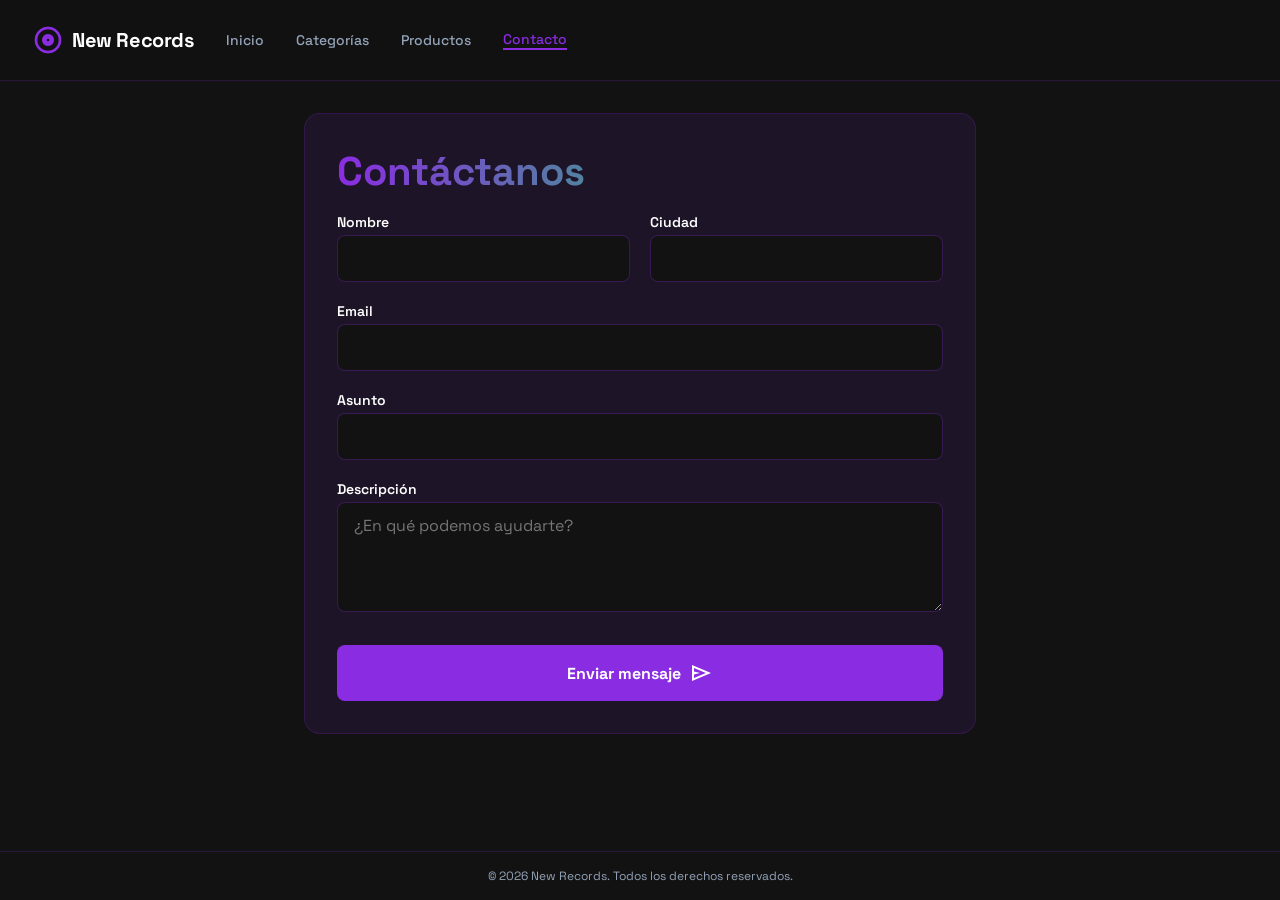
<file: contacto.html>
<!DOCTYPE html>
<html class="dark" lang="es">
<head>
  <meta charset="utf-8"/>
  <meta name="viewport" content="width=device-width, initial-scale=1.0"/>
  <title>Contacto - New Records</title>
  <link href="https://fonts.googleapis.com/css2?family=Space+Grotesk:wght@300;400;500;600;700&display=swap" rel="stylesheet"/>
  <link href="https://fonts.googleapis.com/css2?family=Material+Symbols+Outlined:wght,FILL@100..700,0..1&display=swap" rel="stylesheet"/>
  <link href="assets/css/styles.css" rel="stylesheet"/>
  <style>
    .caja-formulario { max-width: 42rem; margin: 0 auto; }
  </style>
</head>
<body>
  <header class="cabecera-sitio">
    <div class="contenedor cabecera-interior">
      <div class="cabecera-izquierda">
        <a class="enlace-logo" href="index.html">
          <span class="material-symbols-outlined icono-logo">album</span>
          <span class="texto-logo">New Records</span>
        </a>
        <nav class="nav-principal">
          <a class="enlace-nav" href="index.html">Inicio</a>
          <a class="enlace-nav" href="categorias.html">Categorías</a>
          <a class="enlace-nav" href="productos.html">Productos</a>
          <a class="enlace-nav activo" href="contacto.html">Contacto</a>
        </nav>
      </div>
      <button class="alternar-nav" type="button" aria-label="Abrir menú">
        <span class="material-symbols-outlined">menu</span>
      </button>
      <nav class="nav-movil" id="navMovil">
        <a class="enlace-nav" href="index.html">Inicio</a>
        <a class="enlace-nav" href="categorias.html">Categorías</a>
        <a class="enlace-nav" href="productos.html">Productos</a>
        <a class="enlace-nav activo" href="contacto.html">Contacto</a>
      </nav>
    </div>
  </header>

  <main class="contacto-principal">
    <div class="contenedor">
      <div class="caja-formulario">
        <section class="contenedor-formulario-contacto" aria-labelledby="titulo-formulario">
          <h2 id="titulo-formulario" class="titulo-formulario-contacto">Contáctanos</h2>
          <form id="contactForm" class="formulario-contacto" novalidate action="#" method="post">
            <div class="fila-formulario">
              <div class="grupo-formulario">
                <label class="etiqueta-formulario" for="name">Nombre</label>
                <input class="entrada-formulario" id="name" name="name" type="text" required aria-describedby="nameError"/>
                <span class="mensaje-error" id="nameError" role="alert"></span>
              </div>
              <div class="grupo-formulario">
                <label class="etiqueta-formulario" for="city">Ciudad</label>
                <input class="entrada-formulario" id="city" name="city" type="text" required aria-describedby="cityError"/>
                <span class="mensaje-error" id="cityError" role="alert"></span>
              </div>
            </div>
            <div class="grupo-formulario">
              <label class="etiqueta-formulario" for="email">Email</label>
              <input class="entrada-formulario" id="email" name="email" type="email" required aria-describedby="emailError"/>
              <span class="mensaje-error" id="emailError" role="alert"></span>
            </div>
            <div class="grupo-formulario">
              <label class="etiqueta-formulario" for="subject">Asunto</label>
              <input class="entrada-formulario" id="subject" name="subject" type="text" required aria-describedby="subjectError"/>
              <span class="mensaje-error" id="subjectError" role="alert"></span>
            </div>
            <div class="grupo-formulario">
              <label class="etiqueta-formulario" for="description">Descripción</label>
              <textarea class="area-formulario" id="description" name="description" rows="4" placeholder="¿En qué podemos ayudarte?" required aria-describedby="descriptionError"></textarea>
              <span class="mensaje-error" id="descriptionError" role="alert"></span>
            </div>
            <button class="boton boton-principal boton-enviar" type="submit">
              Enviar mensaje
              <span class="material-symbols-outlined">send</span>
            </button>
            <div class="mensaje-exito" id="successMessage">
              <span class="material-symbols-outlined">check_circle</span>
              Mensaje recibido. Te responderemos pronto.
            </div>
          </form>
        </section>
      </div>
    </div>
  </main>

  <footer class="pie-sitio">
    <div class="contenedor">
      <p class="pie-texto">© 2026 New Records. Todos los derechos reservados.</p>
    </div>
  </footer>

  <script src="assets/js/script.js"></script>
</body>
</html>
</file>
<file: assets/css/styles.css>
/* ===== Variables ===== */
:root {
  --primary: #8a2ce2;
  --accent: #00FF41;
  --bg-light: #f7f6f8;
  --bg-dark: #121212;
  --text-dark: #0f172a;
  --text-light: #f8fafc;
  --text-muted: #64748b;
  --text-muted-dark: #94a3b8;
  --border-light: rgba(138, 44, 226, 0.2);
  --error: #ef4444;
  --font-display: 'Space Grotesk', sans-serif;
}

.dark {
  --bg-page: var(--bg-dark);
  --text-page: var(--text-light);
  --text-heading: #fff;
  --text-muted-page: var(--text-muted-dark);
  --header-bg: rgba(18, 18, 18, 0.9);
  --footer-bg: rgba(18, 18, 18, 0.5);
  --input-bg: rgba(138, 44, 226, 0.1);
  --input-border: var(--border-light);
}

:root:not(.dark) {
  --bg-page: var(--bg-light);
  --text-page: var(--text-dark);
  --text-heading: var(--text-dark);
  --text-muted-page: var(--text-muted);
  --header-bg: rgba(247, 246, 248, 0.9);
  --footer-bg: #f8fafc;
  --input-bg: #f1f5f9;
  --input-border: #e2e8f0;
}

/* ===== Base ===== */
* { box-sizing: border-box; }

html { scroll-behavior: smooth; }

body {
  font-family: var(--font-display);
  background-color: var(--bg-page);
  color: var(--text-page);
  margin: 0;
  min-height: 100vh;
  display: flex;
  flex-direction: column;
  transition: background-color 0.3s, color 0.3s;
}

main { flex: 1; }

a { color: inherit; text-decoration: none; }

img { max-width: 100%; height: auto; display: block; }

.oculto-visual {
  position: absolute;
  width: 1px;
  height: 1px;
  padding: 0;
  margin: -1px;
  overflow: hidden;
  clip: rect(0, 0, 0, 0);
  white-space: nowrap;
  border: 0;
}

/* ===== Utilidades ===== */
.contenedor {
  max-width: 80rem;
  margin-left: auto;
  margin-right: auto;
  padding-left: 1rem;
  padding-right: 1rem;
}

@media (min-width: 640px) {
  .contenedor { padding-left: 1.5rem; padding-right: 1.5rem; }
}

@media (min-width: 1024px) {
  .contenedor { padding-left: 2rem; padding-right: 2rem; }
}

.boton {
  display: inline-flex;
  align-items: center;
  justify-content: center;
  gap: 0.5rem;
  padding: 0.75rem 1.5rem;
  font-family: var(--font-display);
  font-size: 0.875rem;
  font-weight: 700;
  border: none;
  border-radius: 0.5rem;
  cursor: pointer;
  transition: background 0.2s, transform 0.2s;
}

.boton-principal {
  background: var(--primary);
  color: white;
}

.boton-principal:hover { background: rgba(138, 44, 226, 0.9); }

.boton-destacado {
  background: var(--accent);
  color: var(--bg-dark);
}

.boton-destacado:hover { transform: scale(1.02); }

.boton-secundario {
  background: rgba(138, 44, 226, 0.1);
  color: var(--text-page);
}

.boton-secundario:hover { background: rgba(138, 44, 226, 0.2); }

.resplandor-neon:hover {
  box-shadow: 0 0 15px rgba(0, 255, 65, 0.4);
}

/* ===== Cabecera y navegación ===== */
.cabecera-sitio {
  position: sticky;
  top: 0;
  z-index: 50;
  width: 100%;
  border-bottom: 1px solid var(--border-light);
  background: var(--header-bg);
  backdrop-filter: blur(12px);
}

.cabecera-interior {
  display: flex;
  align-items: center;
  justify-content: space-between;
  height: 4rem;
}

@media (min-width: 768px) {
  .cabecera-interior { height: 5rem; }
}

.cabecera-izquierda {
  display: flex;
  align-items: center;
  gap: 1.5rem;
}

@media (min-width: 768px) {
  .cabecera-izquierda { gap: 2rem; }
}

.enlace-logo {
  display: flex;
  align-items: center;
  gap: 0.5rem;
  color: var(--primary);
}

.icono-logo {
  font-size: 1.75rem;
}

@media (min-width: 768px) {
  .icono-logo { font-size: 2rem; }
}

.texto-logo {
  font-size: 1.125rem;
  font-weight: 700;
  letter-spacing: -0.02em;
  color: var(--text-heading);
}

@media (min-width: 768px) {
  .texto-logo { font-size: 1.25rem; }
}

.nav-principal {
  display: none;
  align-items: center;
  gap: 1.5rem;
}

@media (min-width: 768px) {
  .nav-principal { display: flex; gap: 2rem; }
}

.enlace-nav {
  font-size: 0.875rem;
  font-weight: 500;
  color: var(--text-muted-page);
  transition: color 0.2s;
}

.enlace-nav:hover,
.enlace-nav.activo { color: var(--primary); }

.enlace-nav.activo { border-bottom: 2px solid var(--primary); }

.cabecera-acciones {
  display: flex;
  align-items: center;
  gap: 0.75rem;
}

.contenedor-busqueda {
  display: none;
  position: relative;
}

@media (min-width: 640px) {
  .contenedor-busqueda { display: block; }
}

.icono-busqueda {
  position: absolute;
  left: 0.75rem;
  top: 50%;
  transform: translateY(-50%);
  color: var(--text-muted-page);
  font-size: 1.125rem;
}

.entrada-busqueda {
  padding: 0.375rem 1rem 0.375rem 2.25rem;
  background: var(--input-bg);
  border: none;
  border-radius: 9999px;
  font-size: 0.875rem;
  width: 12rem;
  color: var(--text-page);
}

@media (min-width: 1024px) {
  .entrada-busqueda { width: 16rem; }
}

.entrada-busqueda:focus {
  outline: none;
  box-shadow: 0 0 0 2px var(--primary);
}

.boton-cabecera {
  padding: 0.5rem;
  border-radius: 9999px;
  color: var(--text-muted-page);
  background: transparent;
  border: none;
  cursor: pointer;
  transition: color 0.2s, background 0.2s;
}

.boton-cabecera:hover {
  color: var(--primary);
  background: rgba(138, 44, 226, 0.1);
}

/* ===== Sección inicio ===== */
.inicio {
  position: relative;
  width: 100%;
  min-height: 85vh;
  display: flex;
  align-items: center;
  justify-content: center;
  overflow: hidden;
}

.inicio-fondo {
  position: absolute;
  inset: 0;
  z-index: 0;
  background: url('../img/banners/bg-imagen.png') center/cover no-repeat;
}

.inicio-superposicion {
  position: absolute;
  inset: 0;
  background: linear-gradient(to bottom, rgba(18, 18, 18, 0.6), rgba(18, 18, 18, 0.8), var(--bg-dark));
  z-index: 1;
}

.inicio-contenido {
  position: relative;
  z-index: 2;
  max-width: 56rem;
  margin: 0 auto;
  padding: 1rem;
  text-align: center;
}

.inicio-titulo {
  font-size: 2.5rem;
  font-weight: 900;
  color: white;
  line-height: 1.1;
  letter-spacing: -0.03em;
  margin-bottom: 1rem;
}

@media (min-width: 768px) {
  .inicio-titulo { font-size: 4rem; }
}

.inicio-titulo .degradado {
  color: transparent;
  background: linear-gradient(to right, var(--primary), var(--accent));
  -webkit-background-clip: text;
  background-clip: text;
}

.inicio-descripcion {
  font-size: 1rem;
  color: #cbd5e1;
  max-width: 36rem;
  margin: 0 auto 2rem;
  line-height: 1.6;
  font-weight: 300;
}

@media (min-width: 768px) {
  .inicio-descripcion { font-size: 1.25rem; }
}

.inicio-botones {
  display: flex;
  flex-direction: column;
  align-items: center;
  gap: 1rem;
}

@media (min-width: 640px) {
  .inicio-botones { flex-direction: row; justify-content: center; }
}

.inicio-botones .boton {
  min-width: 12rem;
  padding: 1rem 2rem;
  font-size: 1rem;
}

/* ===== Pie de página ===== */
.pie-sitio {
  background: var(--footer-bg);
  border-top: 1px solid var(--border-light);
  padding: 1rem 0;
  margin-top: auto;
}

.pie-sitio .contenedor {
  text-align: center;
}

.pie-texto {
  font-size: 0.75rem;
  color: var(--text-muted-page);
  margin: 0;
}

/* ===== Página categorías ===== */
.encabezado-pagina {
  padding: 2rem 0;
  text-align: center;
}

@media (min-width: 1024px) {
  .encabezado-pagina { padding: 4rem 0; }
}

.encabezado-pagina-titulo {
  font-size: 2rem;
  font-weight: 900;
  margin: 0 0 1rem 0;
  background: linear-gradient(to right, var(--primary), var(--accent));
  -webkit-background-clip: text;
  background-clip: text;
  color: transparent;
}

@media (min-width: 768px) {
  .encabezado-pagina-titulo { font-size: 3rem; }
}

.encabezado-pagina-descripcion {
  font-size: 1rem;
  color: var(--text-muted-page);
  max-width: 36rem;
  margin: 0 auto;
  line-height: 1.6;
}

.seccion-categorias {
  padding-bottom: 4rem;
}

.grid-categorias {
  display: grid;
  grid-template-columns: 1fr;
  gap: 2rem;
}

@media (min-width: 768px) {
  .grid-categorias { grid-template-columns: repeat(3, 1fr); }
}

.tarjeta-categoria {
  position: relative;
  overflow: hidden;
  border-radius: 0.75rem;
  aspect-ratio: 3 / 4;
  background: #334155;
  border: 1px solid var(--border-light);
  transition: border-color 0.3s;
}

.tarjeta-categoria:hover {
  border-color: rgba(138, 44, 226, 0.5);
}

.tarjeta-categoria-fondo {
  position: absolute;
  inset: 0;
  background-size: cover;
  background-position: center;
  transition: transform 0.7s;
}

.tarjeta-categoria:hover .tarjeta-categoria-fondo {
  transform: scale(1.1);
}

.tarjeta-categoria-superposicion {
  position: absolute;
  inset: 0;
  background: linear-gradient(to top, var(--bg-dark), rgba(18, 18, 18, 0.2), transparent);
  z-index: 1;
}

.tarjeta-categoria-contenido {
  position: absolute;
  bottom: 0;
  left: 0;
  right: 0;
  padding: 2rem;
  z-index: 2;
}

.tarjeta-categoria-etiqueta {
  display: flex;
  align-items: center;
  gap: 0.5rem;
  margin-bottom: 0.5rem;
}

.tarjeta-categoria-etiqueta-linea {
  width: 2rem;
  height: 1px;
  background: var(--accent);
}

.tarjeta-categoria-etiqueta-texto {
  font-size: 0.75rem;
  font-weight: 700;
  text-transform: uppercase;
  letter-spacing: 0.1em;
  color: var(--accent);
}

.tarjeta-categoria-titulo {
  font-size: 1.5rem;
  font-weight: 700;
  color: white;
  margin: 0 0 1rem 0;
  line-height: 1.2;
}

.tarjeta-categoria-descripcion {
  font-size: 0.875rem;
  color: #cbd5e1;
  margin: 0 0 1rem 0;
  line-height: 1.4;
  opacity: 0;
  transition: opacity 0.3s;
}

.tarjeta-categoria:hover .tarjeta-categoria-descripcion {
  opacity: 1;
}

.tarjeta-categoria .boton {
  padding: 0.75rem 1.5rem;
}

/* ===== Página productos ===== */
.seccion-productos {
  padding: 2rem 0 4rem;
}

.encabezado-productos {
  display: flex;
  flex-direction: column;
  gap: 1rem;
  margin-bottom: 2rem;
}

@media (min-width: 768px) {
  .encabezado-productos { flex-direction: row; justify-content: space-between; align-items: flex-end; }
}

.titulo-productos {
  font-size: 1.75rem;
  font-weight: 900;
  color: var(--text-heading);
  margin: 0 0 0.5rem 0;
}

@media (min-width: 768px) {
  .titulo-productos { font-size: 2.25rem; }
}

.descripcion-productos {
  color: var(--text-muted-page);
  margin: 0;
  font-size: 1rem;
}

.botones-filtro {
  display: flex;
  gap: 0.75rem;
  overflow-x: auto;
  padding-bottom: 0.5rem;
}

.botones-filtro .boton {
  flex-shrink: 0;
  padding: 0.5rem 1rem;
  font-size: 0.875rem;
}

.botones-filtro .boton-secundario {
  background: rgba(138, 44, 226, 0.1);
  color: var(--text-page);
}

.botones-filtro .boton-secundario:hover {
  background: rgba(138, 44, 226, 0.2);
}

.botones-filtro .boton.activo {
  background: var(--primary);
  color: white;
}

.botones-filtro .boton.activo:hover {
  background: rgba(138, 44, 226, 0.9);
}

.grid-productos {
  display: grid;
  grid-template-columns: 1fr;
  gap: 1.5rem;
}

@media (min-width: 640px) {
  .grid-productos { grid-template-columns: repeat(2, 1fr); }
}

@media (min-width: 1024px) {
  .grid-productos { grid-template-columns: repeat(3, 1fr); }
}

@media (min-width: 1280px) {
  .grid-productos { grid-template-columns: repeat(4, 1fr); }
}

.tarjeta-producto {
  display: flex;
  flex-direction: column;
  gap: 1rem;
  padding: 1rem;
  background: rgba(138, 44, 226, 0.05);
  border: 1px solid var(--border-light);
  border-radius: 0.75rem;
  transition: border-color 0.3s;
}

.tarjeta-producto:hover {
  border-color: rgba(138, 44, 226, 0.4);
}

.tarjeta-producto-imagen {
  position: relative;
  overflow: hidden;
  border-radius: 0.5rem;
  aspect-ratio: 1;
}

.tarjeta-producto-imagen-fondo {
  width: 100%;
  height: 100%;
  background-size: cover;
  background-position: center;
  transition: transform 0.5s;
}

.tarjeta-producto:hover .tarjeta-producto-imagen-fondo {
  transform: scale(1.1);
}

.tarjeta-producto-encabezado {
  display: flex;
  justify-content: space-between;
  align-items: flex-start;
  gap: 0.5rem;
}

.tarjeta-producto-titulo {
  font-size: 1.125rem;
  font-weight: 700;
  color: var(--text-heading);
  margin: 0;
  transition: color 0.2s;
}

.tarjeta-producto:hover .tarjeta-producto-titulo {
  color: var(--primary);
}

.tarjeta-producto-precio {
  font-family: monospace;
  font-weight: 700;
  color: var(--accent);
  flex-shrink: 0;
}

.tarjeta-producto-descripcion {
  font-size: 0.875rem;
  color: var(--text-muted-page);
  line-height: 1.5;
  margin: 0 0 auto 0;
}

.tarjeta-producto-etiquetas {
  display: flex;
  flex-wrap: wrap;
  gap: 0.5rem;
  margin-top: auto;
}

.etiqueta-producto {
  font-size: 0.6875rem;
  font-weight: 700;
  text-transform: uppercase;
  letter-spacing: 0.05em;
  color: var(--primary);
  background: rgba(138, 44, 226, 0.1);
  padding: 0.25rem 0.5rem;
  border-radius: 0.25rem;
}

/* ===== Página contacto ===== */
.contacto-principal {
  padding: 2rem 0 4rem;
}

.grid-contacto {
  display: grid;
  grid-template-columns: 1fr;
  gap: 2rem;
  align-items: start;
}

@media (min-width: 1024px) {
  .grid-contacto { grid-template-columns: 1fr 1fr; gap: 3rem; }
}

.contenedor-formulario-contacto {
  background: var(--input-bg);
  padding: 2rem;
  border-radius: 1rem;
  border: 1px solid var(--border-light);
}

.titulo-formulario-contacto {
  font-size: 2rem;
  font-weight: 700;
  margin: 0 0 1rem 0;
  background: linear-gradient(to right, var(--primary), var(--accent));
  -webkit-background-clip: text;
  background-clip: text;
  color: transparent;
}

@media (min-width: 1024px) {
  .titulo-formulario-contacto { font-size: 2.5rem; }
}

.fila-formulario {
  display: grid;
  grid-template-columns: 1fr 1fr;
  gap: 1.25rem;
}

@media (max-width: 639px) {
  .fila-formulario { grid-template-columns: 1fr; }
}

.grupo-formulario {
  margin-bottom: 1.25rem;
}

.etiqueta-formulario {
  display: block;
  font-size: 0.875rem;
  font-weight: 600;
  color: var(--text-heading);
  margin-bottom: 0.25rem;
}

.entrada-formulario,
.area-formulario {
  width: 100%;
  padding: 0.75rem 1rem;
  font-family: var(--font-display);
  font-size: 1rem;
  border: 1px solid var(--input-border);
  border-radius: 0.5rem;
  background: white;
  color: var(--text-dark);
  transition: border-color 0.2s, box-shadow 0.2s;
}

.dark .entrada-formulario,
.dark .area-formulario {
  background: var(--bg-dark);
  color: white;
  border-color: rgba(138, 44, 226, 0.3);
}

.entrada-formulario:focus,
.area-formulario:focus {
  outline: none;
  box-shadow: 0 0 0 2px var(--primary);
}

.entrada-formulario.no-valido,
.area-formulario.no-valido {
  border-color: var(--error);
}

.area-formulario {
  min-height: 6rem;
  resize: vertical;
}

.mensaje-error {
  display: none;
  font-size: 0.875rem;
  color: var(--error);
  margin-top: 0.25rem;
}

.mensaje-error.visible {
  display: block;
}

.mensaje-exito {
  display: none;
  align-items: center;
  justify-content: center;
  gap: 0.5rem;
  color: var(--accent);
  font-weight: 700;
  margin-top: 1rem;
}

.mensaje-exito.visible {
  display: flex;
}

.boton-enviar {
  width: 100%;
  padding: 1rem;
  font-size: 1rem;
  margin-top: 0.5rem;
}

/* ===== Menú móvil ===== */
.alternar-nav {
  display: flex;
  align-items: center;
  justify-content: center;
  width: 2.5rem;
  height: 2.5rem;
  padding: 0;
  border: none;
  background: transparent;
  color: var(--text-heading);
  cursor: pointer;
}

@media (min-width: 768px) {
  .alternar-nav { display: none; }
}

.nav-movil {
  display: none;
  position: absolute;
  top: 100%;
  left: 0;
  right: 0;
  background: var(--header-bg);
  border-bottom: 1px solid var(--border-light);
  padding: 1rem;
  flex-direction: column;
  gap: 0.5rem;
}

.nav-movil.abierto {
  display: flex;
}

@media (min-width: 768px) {
  .nav-movil { display: none !important; }
}

.nav-movil .enlace-nav {
  padding: 0.75rem;
  border-radius: 0.5rem;
}

.nav-movil .enlace-nav:hover {
  background: rgba(138, 44, 226, 0.1);
}

.material-symbols-outlined {
  font-variation-settings: 'FILL' 0, 'wght' 400, 'GRAD' 0, 'opsz' 24;
}
</file>
